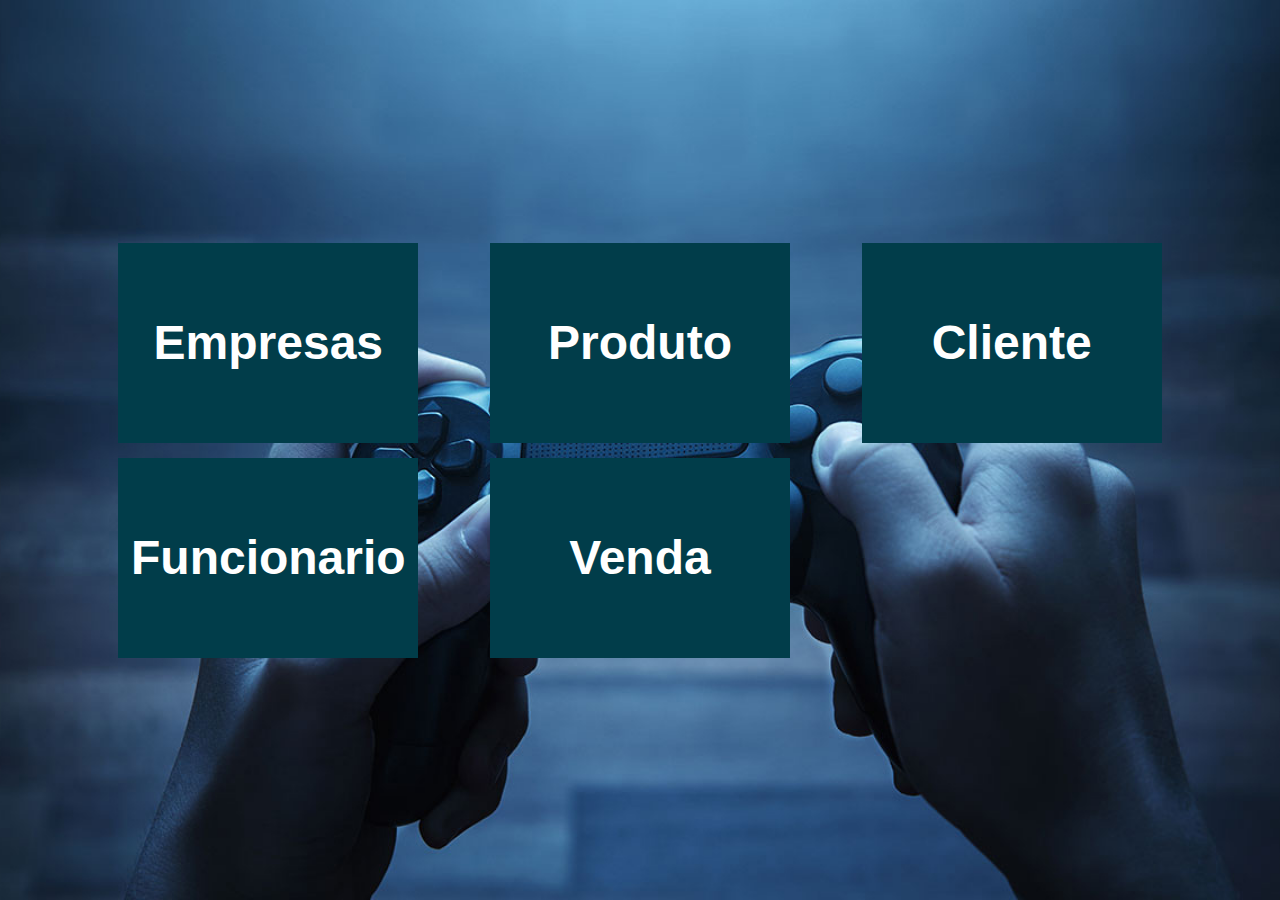
<file: tadsGames/src/main/webapp/index.html>
<!DOCTYPE html>

<html>
    <head>
        <title>Home</title>
        <link rel="stylesheet" type="text/css" href="css/main.css">
        <link rel="icon" type="image/png" href="img/icon-controle-pequeno.png"/>                
        <meta charset="UTF-8">
    </head>
    <body>
        
        <div class="container">
            <div class="card">
                <div class="face face1">
                    <div class="content">
                        
                        <a href="input?action=FormCadastrarEmpresa">Nova Empresa</a>
                        <a href="input?action=ListarEmpresas">Listar Empresas</a>
                    </div>
                </div>
                <div class="face face2">
                    <h2>Empresas</h2>
                </div>
            </div>

            <div class="card">
                <div class="face face1">
                    <div class="content">
                        
                        <a href="inputProduto?action=FormCadastrarProduto">Nova Produto</a>
                        <a href="inputProduto?action=ListarProduto">Listar Produto</a>
                    </div>
                </div>
                <div class="face face2">
                    <h2>Produto</h2>
                </div>
            </div>
            <div class="card">
                <div class="face face1">
                    <div class="content">
                        
                        <a href="inputCliente?action=FormCadastrarCliente">Novo Cliente</a>
                        <a href="inputCliente?action=ListarCliente">Listar Cliente</a>
                    </div>
                </div>
                <div class="face face2">
                    <h2>Cliente</h2>
                </div>
            </div>

            <div class="card">
                <div class="face face1">
                    <div class="content">
                        
                        <a href="inputFuncionario?action=FormCadastrarFuncionario">Novo Funcionario</a>
                        <a href="inputFuncionario?action=ListarFuncionarios">Manutenção Funcionario</a>
                    </div>
                </div>
                <div class="face face2">
                    <h2>Funcionario</h2>
                </div>
            </div>

             <div class="card">
                <div class="face face1">
                    <div class="content">
                        
                        <a href="inputVenda?action=FormVenda">Nova Venda</a>
                        
                    </div>
                </div>
                <div class="face face2">
                    <h2>Venda</h2>
                </div>
            </div>
        </div>

    </body>
</html>
</file>
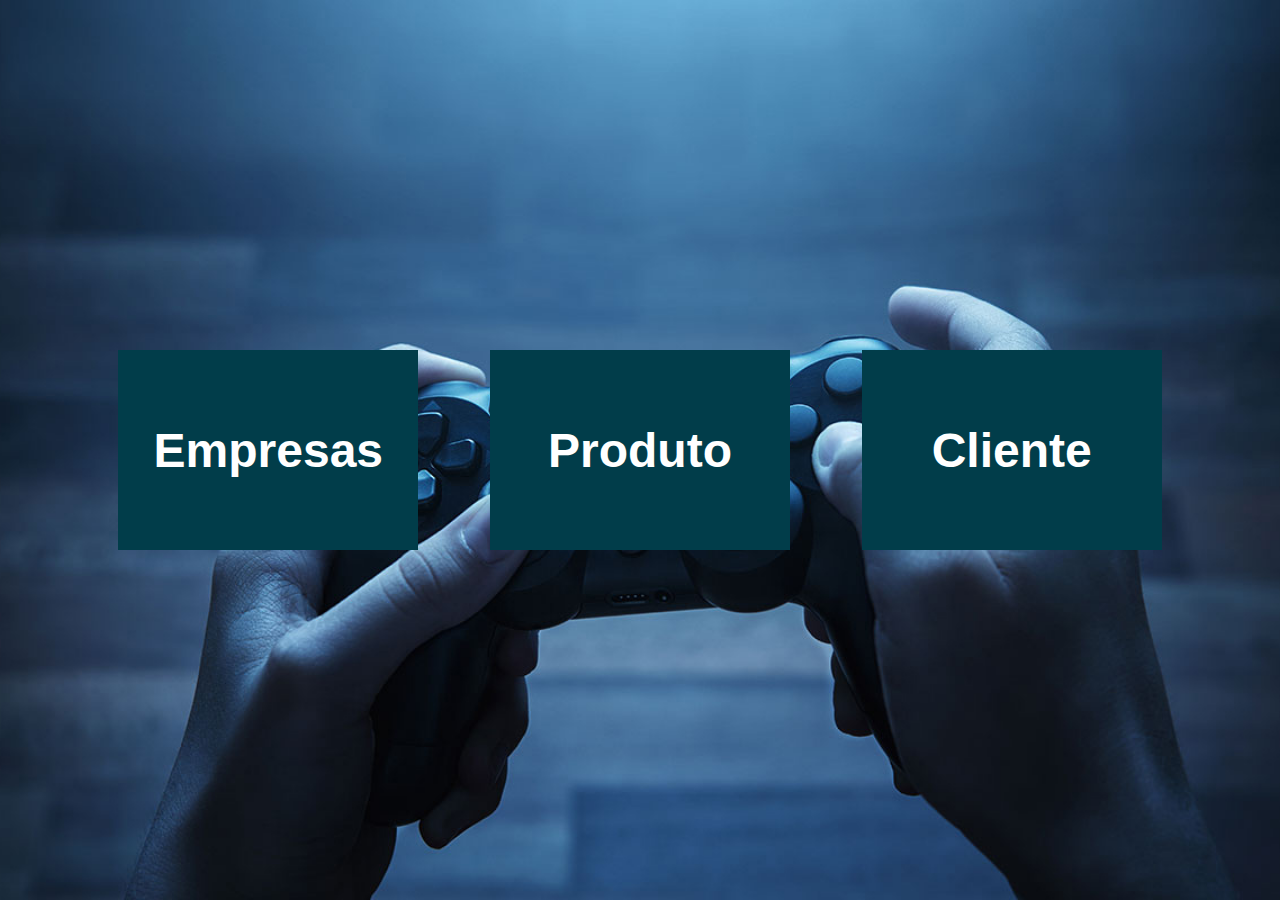
<file: tadsGames/src/main/webapp/index2.html>
<!DOCTYPE html>

<html>
    <head>
        <title></title>
        <link rel="stylesheet" type="text/css" href="css/main.css">
    </head>
    <body>
        <div class="container">
            <div class="card">
                <div class="face face1">
                    <div class="content">
                        <h2>Empresa</h2>
                        <a href="input?action=FormCadastrarEmpresa">Nova Empresa</a>
                        <a href="input?action=ListarEmpresas">Listar Empresas</a>
                    </div>
                </div>
                <div class="face face2">
                    <h2>Empresas</h2>
                </div>
            </div>

            <div class="card">
                <div class="face face1">
                    <div class="content">
                        <h2>Produto</h2>
                        <a href="formularioProduto">Nova Produto</a>
                        <a href="formularioProduto">Listar Produto</a>
                    </div>
                </div>
                <div class="face face2">
                    <h2>Produto</h2>
                </div>
            </div>
            <div class="card">
                <div class="face face1">
                    <div class="content">
                        <h2>Cliente</h2>
                        <a href="inputCliente?action=FormCadastrarCliente">Novo Cliente</a>
                        <a href="inputCliente?action=FormCadastrarCliente">Listar Cliente</a>
                    </div>
                </div>
                <div class="face face2">
                    <h2>Cliente</h2>
                </div>
            </div>

            

        </div>

    </body>
</html>
</file>
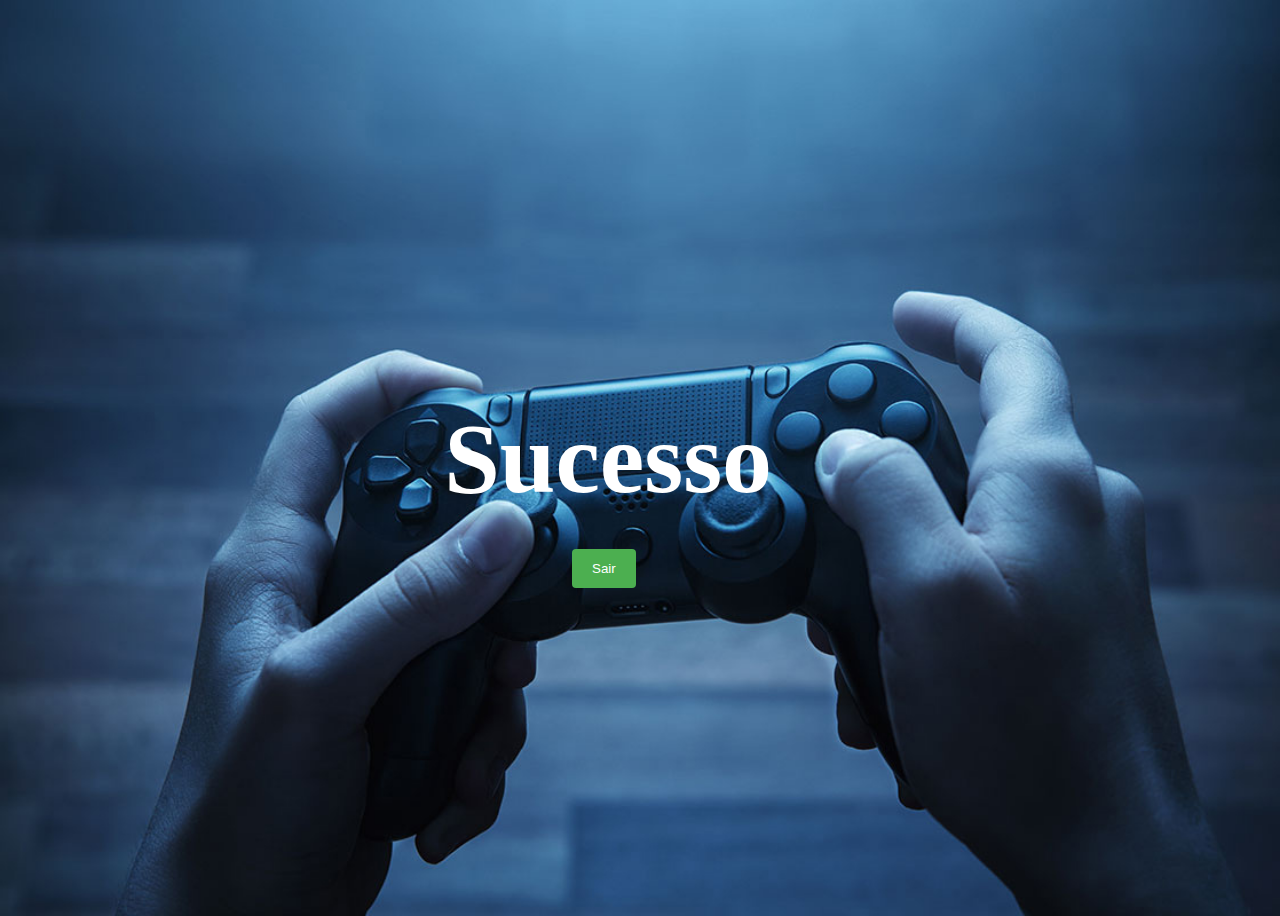
<file: tadsGames/src/main/webapp/sucesso.html>
<!DOCTYPE html>
<html>
<head>
	<title>Sucesso</title>
	<link rel="stylesheet" type="text/css" href="css/sucesso.css">
</head>
	<body>
            <div>    
		<h1>Sucesso</h1>
            </div>
                <br>
                <br>
                <div>
                    <form action="\TadsGames\indexHome" method="get"> 
                    
                    <a href="${pageContext.request.contextPath}/home"><button type="button">Sair</button></a>
                    </form>
                </div>
	</body>
</html>
</file>
<file: tadsGames/src/main/webapp/css/main.css>
*{
	margin: 0;
	padding: 0;
	box-sizing: border-box;
	font-family: 'Poppins',sans-serif;

}

body{

	display: flex;
	justify-content: center;
	align-items: center;
	min-height: 100vh;
	background: #00d0ff;
	background-image: url("../img/controle.jpg");
	background-size: cover;
	
	background-repeat: no-repeat;
	background-position: center;

}
.container{
	width: 1100px;
	display: grid;
	grid-template-columns: repeat(auto-fit,minmax(350px,1fr));
	grid-gap: 15px;
	margin: 0 auto;
}

.container .card{
	position: relative;
	width: 300px;
	height: 200px;
	margin: 0 auto;
	background: rgba(255,255,255,.1);
	transition: 0.5s;
}
.container .card:hover{
	box-shadow: 0 30px 50px rgba(0,0,0,.2);
}
.container .card .face{
	position: absolute;
	top: 0;
	left: 0;
	width: 100%;
	height: 100%;
	display: flex;
	justify-content: center;
	align-items: center;
        
        
}

.container .card .face.face1{
	box-sizing: border-box;
	padding: 20px;
	text-align: center;
	background: rgba(255,255,255,0);
	color: #013d4a;
        
        
}

.container .card .face.face1 h2{
	margin-top: 60px;
}
.container .card .face.face1 a{
	display: flex;
	padding: 5px 10px;
	margin-top: 20px;
	text-decoration: none;
	color: #fff;
	border: 2px solid #013d4a;
        align-items: center;
}
.container .card .face.face1 a:hover{
	color: #fff;
	background:  #013d4a;

}

.container .card .face.face2{
	background: #013d4a;
        
	transition: 0.5s;
}
.container .card:hover .face.face2{
	height: 30px;
	width: 80%;
	border-radius: 5%;
	top: 10px;
	left: 50%;
	transform: translateX(-50%);
	background: transparent;
	border: 2px solid #013d4a;
}

.container .card .face.face2 h2{
	margin: 0;
	padding: 0;
	font-size: 3em;
	color: #fff;
	transition: 0.5s;
}

.container .card:hover .face.face2 h2{
	color: #013d4a;
	font-size: 1.2em;
}

.oculta{
    display: none;
    
}
.integrantes{
    position: absolute;
    top: 0;
    right: 0;
    background: rgba(255,255,255,.5);
    padding: 10px;
}


.integrantes h3{
    font-size: 15px;
}
.listaDevs{
    list-style: none;
    display: none;
    

}
.listaDevs li{
    margin-top: 5px;
    padding: 3px;
}

.listaDevs li:hover{
    background: green;
    color: #fff;
}
.integrantes:hover ul{
     
    display: block;
    transition: .5s ease-in-out;
    
    
}
</file>
<file: tadsGames/src/main/webapp/css/sucesso.css>
body{

	display: flex;
	justify-content: center;
	align-items: center;
	min-height: 100vh;
	background: #00d0ff;
	background-image: url("../img/controle.jpg");
	background-size: cover;
	
	background-repeat: no-repeat;
	background-position: center;

}
a{
    text-decoration: none;
    color: #fff;
}
h1{
    
    font-size: 100px;
    color: #fff;
}



input[type=submit],button {
  position: relative;
  background-color: #4CAF50;
  color: white;
  padding: 12px 20px;
  border: none;
  border-radius: 4px;
  cursor: pointer;
  margin-top: 20px;
  top: 100px;
  right: 200px;
  
  
}
.container{
	width: 1100px;
	display: grid;
	grid-template-columns: repeat(auto-fit,minmax(350px,1fr));
	grid-gap: 15px;
	margin: 0 auto;
}

.container .card{
	position: relative;
	width: 300px;
	height: 200px;
	margin: 0 auto;
	background: rgba(255,255,255,.1);
	transition: 0.5s;
}
.container .card:hover{
	box-shadow: 0 30px 50px rgba(0,0,0,.2);
}
.container .card .face{
	position: absolute;
	top: 0;
	left: 0;
	width: 100%;
	height: 100%;
	display: flex;
	justify-content: center;
	align-items: center;
        
        
}

.container .card .face.face1{
	box-sizing: border-box;
	padding: 20px;
	text-align: center;
	background: rgba(255,255,255,0);
	color: #013d4a;
        
        
}

.container .card .face.face1 h2{
	margin-top: 60px;
}
.container .card .face.face1 a{
	display: flex;
	padding: 5px 10px;
	margin-top: 20px;
	text-decoration: none;
	color: #fff;
	border: 2px solid #013d4a;
        align-items: center;
}
.container .card .face.face1 a:hover{
	color: #fff;
	background:  #013d4a;

}

.container .card .face.face2{
	background: #013d4a;
        
	transition: 0.5s;
}
.container .card:hover .face.face2{
	height: 30px;
	width: 80%;
	border-radius: 5%;
	top: 10px;
	left: 50%;
	transform: translateX(-50%);
	background: transparent;
	border: 2px solid #013d4a;
}

.container .card .face.face2 h2{
	margin: 0;
	padding: 0;
	font-size: 3em;
	color: #fff;
	transition: 0.5s;
}

.container .card:hover .face.face2 h2{
	color: #013d4a;
	font-size: 1.2em;
}
</file>
